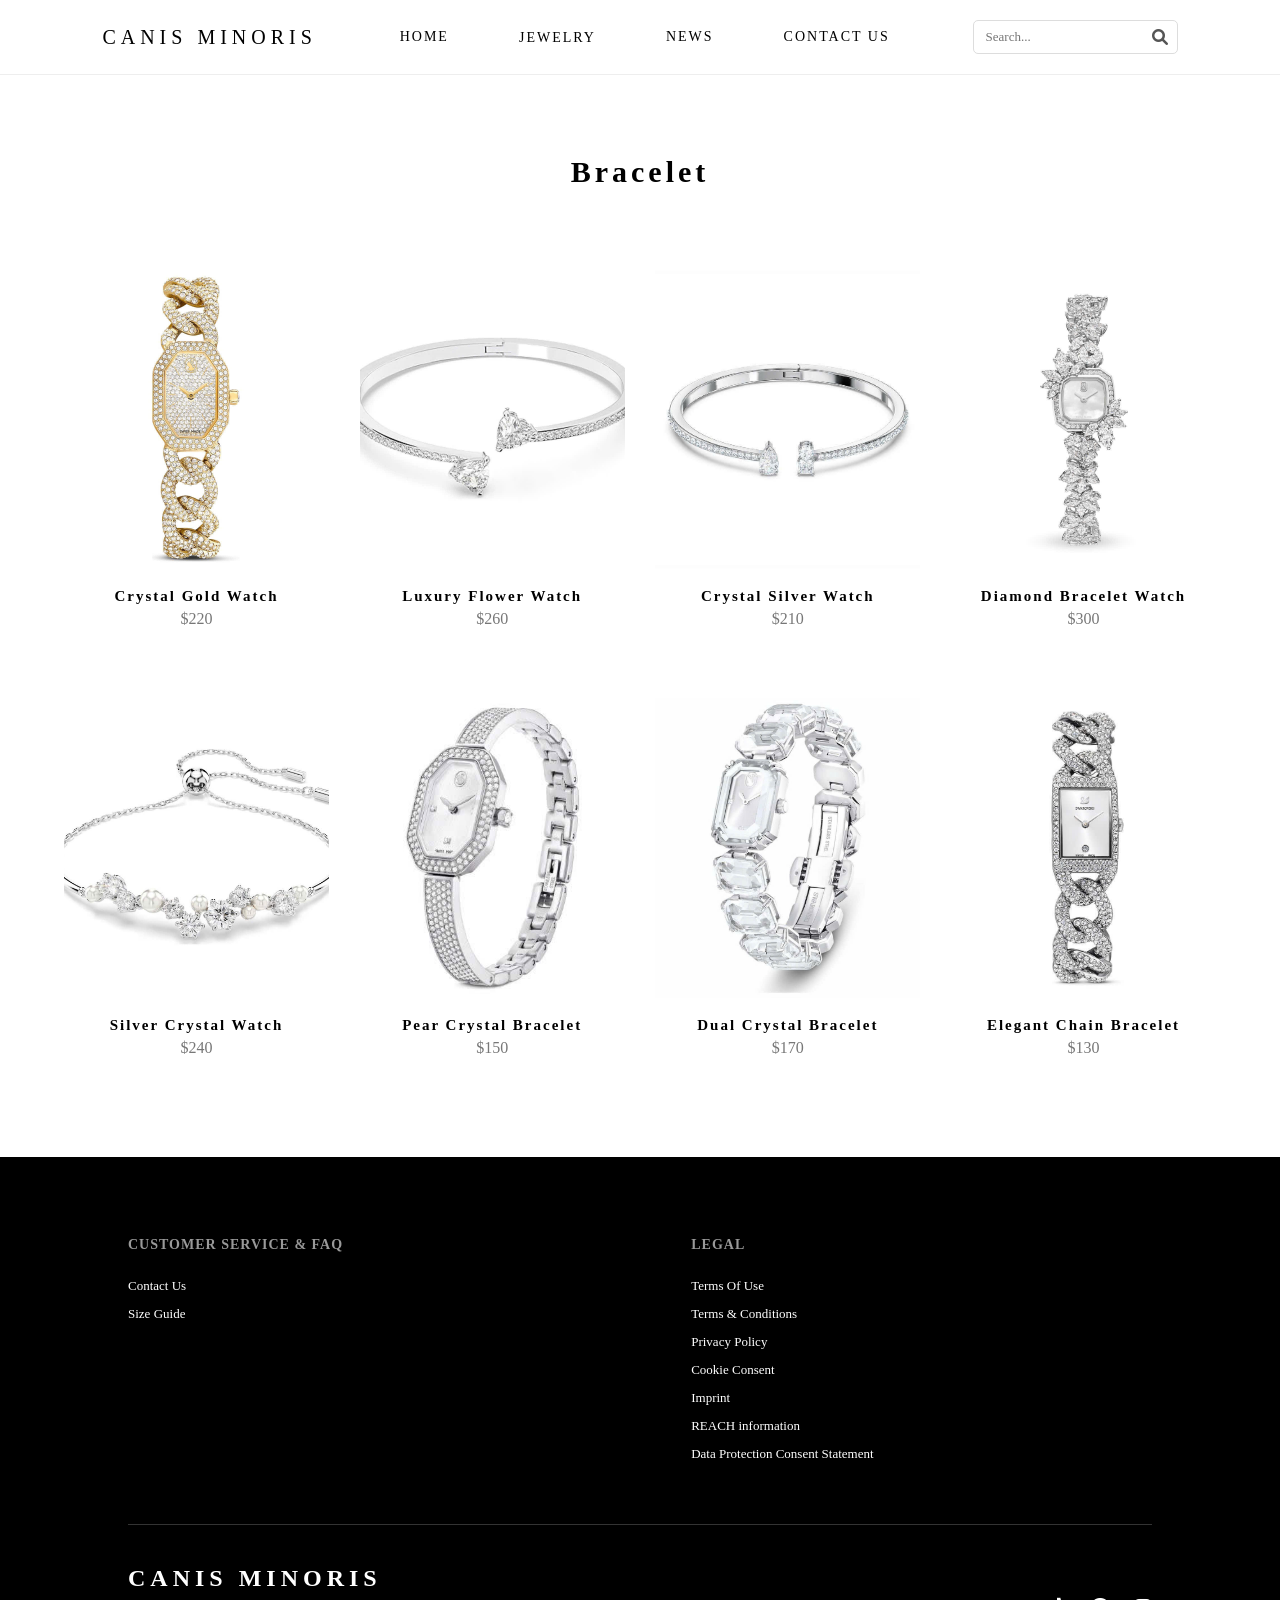
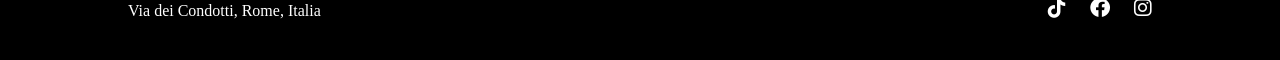
<file: bracelet.html>
<!DOCTYPE html>
<html lang="vi">

<head>
    <meta charset="UTF-8">
    <meta name="viewport" content="width=device-width, initial-scale=1.0">
    <title>CANIS MINORIS | Jewelry</title>
    <link rel="stylesheet" href="./style-Jewelry.css">
    <link rel="stylesheet" href="https://cdnjs.cloudflare.com/ajax/libs/font-awesome/6.0.0/css/all.min.css">
</head>

<body>
     <header class="main-header">
        <div class="header-left">
            <h2 class="logo">CANIS MINORIS</h2>
        </div>
        <nav class="nav-menu">
            <a href="./index.html">Home</a>
            <div class="dropdown">
                <a href="./Jewelry.html">Jewelry</a>
                <div class="dropdown-menu">
                    <a href="./bracelet.html">Bracelet</a>
                    <a href="./necllace.html">Necklace</a>
                    <a href="./Ring.html">Ring</a>
                </div>
            </div>
            <a href="./new.html">News</a>
            <a href="./contact.html">Contact Us</a>
        </nav>
        <div class="header-right">
            <div class="search-box">
                <input type="text" placeholder="Search...">
                <i class="fas fa-search"></i>
            </div>
        </div>
    </header>
    <h2 class="title">Bracelet</h2>
 <section class="jewelry-container">

    <div class="product-row">

        <div class="product-card">
            <img src="./img/z7594678835296_ef13cc32d21f03f82019ae511ac58444.jpg" alt="">
            <h3>Crystal Gold Watch</h3>
            <p>$220</p>
        </div>

        <div class="product-card">
            <img src="./img/z7594678836296_8fbd63695e7d6464b03634175475fb28.jpg" alt="">
            <h3>Luxury Flower Watch</h3>
            <p>$260</p>
        </div>

        <div class="product-card">
            <img src="./img/z7594678839027_f5f18ec6fa65a0fa7f847e3aa6ab530c.jpg" alt="">
            <h3>Crystal Silver Watch</h3>
            <p>$210</p>
        </div>

        <div class="product-card">
            <img src="./img/z7594678842558_7d6fb56edd2be2ee9253c2019ae72cee.jpg" alt="">
            <h3>Diamond Bracelet Watch</h3>
            <p>$300</p>
        </div>

    </div>


    <div class="product-row">

        <div class="product-card">
            <img src="./img/z7594678846023_f1314980e9f092ab97d605ea4bca70da.jpg" alt="">
            <h3>Silver Crystal Watch</h3>
            <p>$240</p>
        </div>

        <div class="product-card">
            <img src="./img/z7594678846799_22027399638444187ae879114bbbeb16.jpg" alt="">
            <h3>Pear Crystal Bracelet</h3>
            <p>$150</p>
        </div>

        <div class="product-card">
            <img src="./img/z7594678851980_d589f4bdb1ae971f14a11a82d1948835.jpg" alt="">
            <h3>Dual Crystal Bracelet</h3>
            <p>$170</p>
        </div>

        <div class="product-card">
            <img src="./img/z7594678855990_ea05550c88b7e01ebb12b57e7caeafd4.jpg" alt="">
            <h3>Elegant Chain Bracelet</h3>
            <p>$130</p>
        </div>

    </div>

</section>
    
  <footer class="main-footer">
    <div class="footer-columns">
      <div class="footer-col">
        <h4>Customer Service & FAQ</h4>
        <ul>
          <li><a href="#">Contact Us</a></li>
          <li><a href="#">Size Guide</a></li>
        </ul>
      </div>
      <div class="footer-col">
        <h4>Legal</h4>
        <ul>
          <li>Terms Of Use</li>
          <li>Terms & Conditions</li>
          <li>Privacy Policy</li>
          <li>Cookie Consent</li>
          <li>Imprint</li>
          <li>REACH information</li>
          <li>Data Protection Consent Statement</li>
        </ul>
      </div>
    </div>

    <hr class="footer-divider">

    <div class="footer-bottom">
      <div class="footer-info">
        <h2 class="footer-logo">CANIS MINORIS</h2>
        <p>Via dei Condotti, Rome, Italia</p>
      </div>
      <div class="social-icons">
        <a href="#"><i class="fab fa-tiktok"></i></a>
        <a href="#"><i class="fab fa-facebook"></i></a>
        <a href="#"><i class="fab fa-instagram"></i></a>
      </div>
    </div>
  </footer>
</body>

</html>
</file>
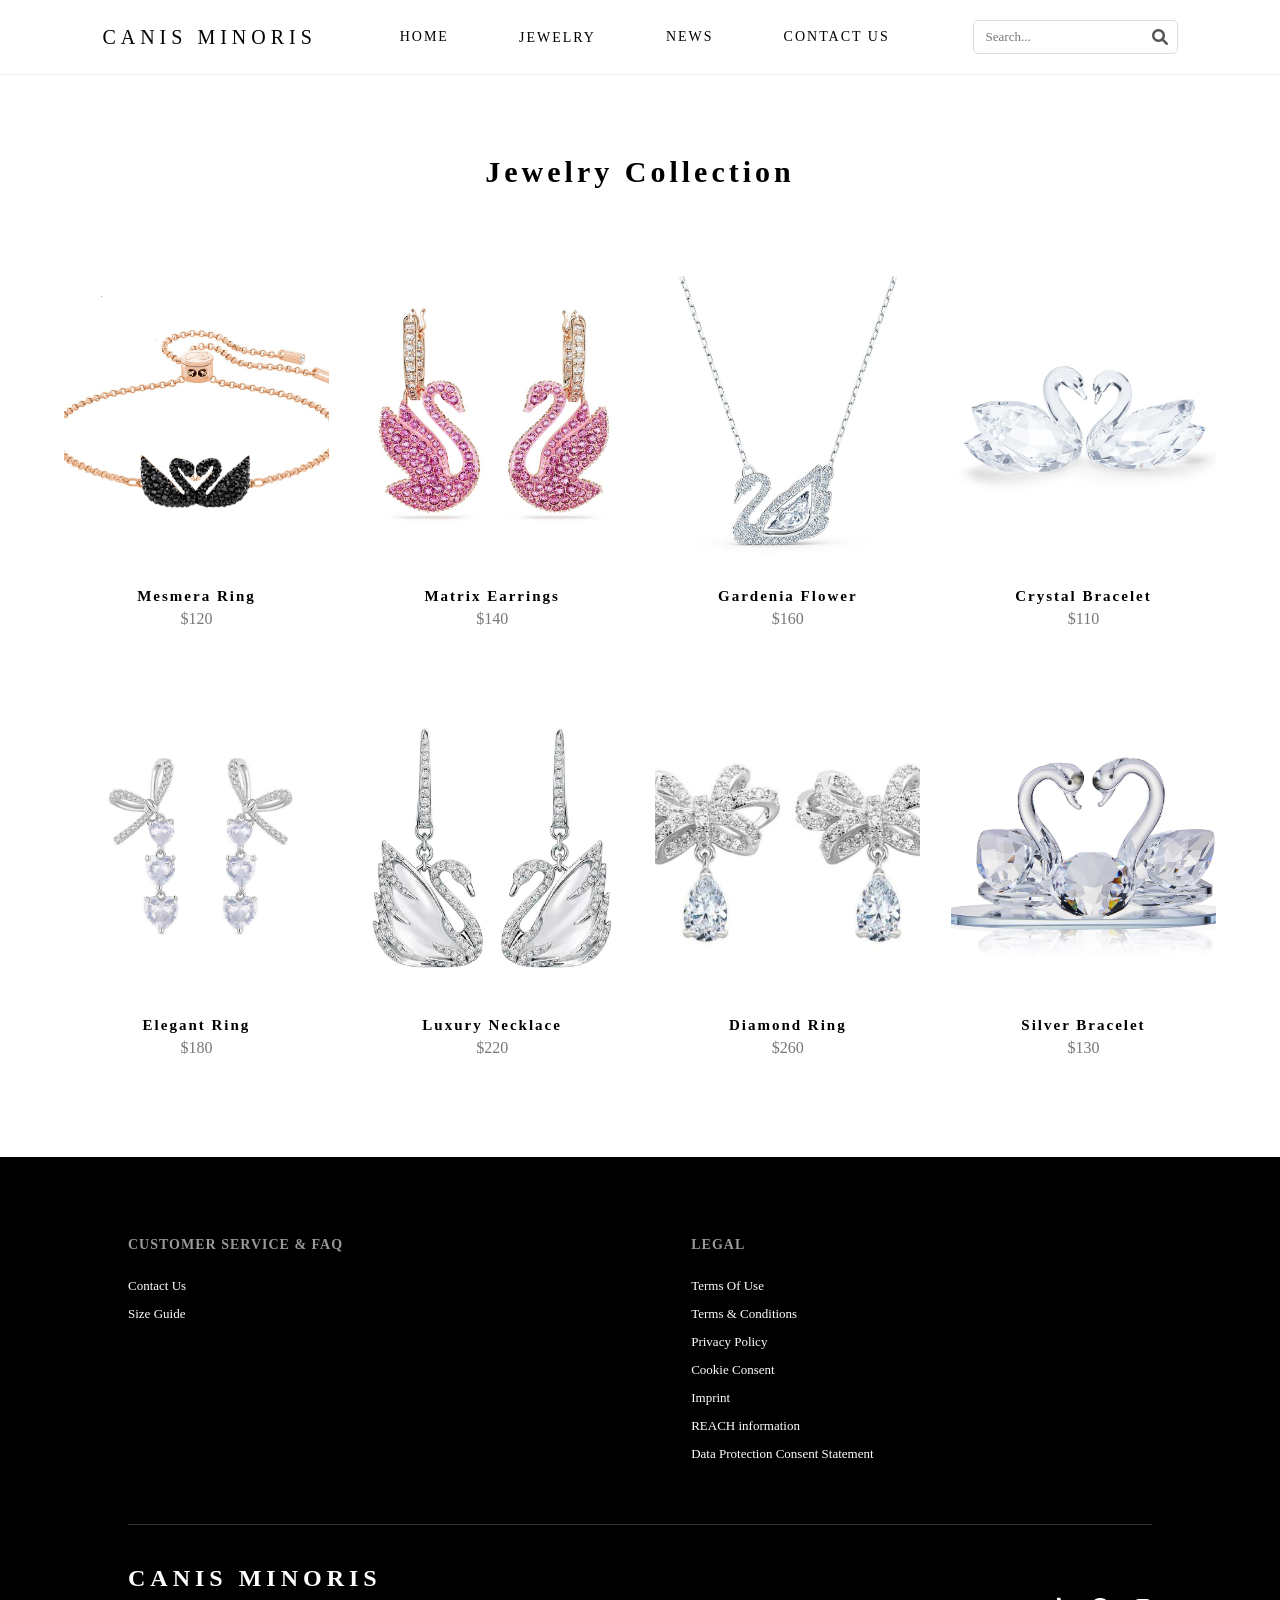
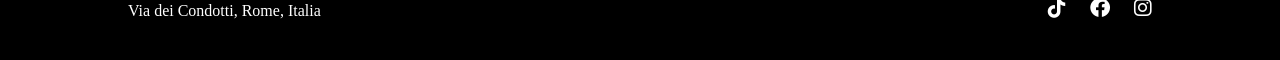
<file: Jewelry.html>
<!DOCTYPE html>
<html lang="vi">

<head>
    <meta charset="UTF-8">
    <meta name="viewport" content="width=device-width, initial-scale=1.0">
    <title>CANIS MINORIS | Jewelry</title>
    <link rel="stylesheet" href="./style-Jewelry.css">
    <link rel="stylesheet" href="https://cdnjs.cloudflare.com/ajax/libs/font-awesome/6.0.0/css/all.min.css">
</head>

<body>
     <header class="main-header">
        <div class="header-left">
            <h2 class="logo">CANIS MINORIS</h2>
        </div>
        <nav class="nav-menu">
            <a href="./index.html">Home</a>
            <div class="dropdown">
                <a href="./Jewelry.html">Jewelry</a>
                <div class="dropdown-menu">
                    <a href="./Jewelry.html?type=bracelet">Bracelet</a>
                    <a href="./Jewelry.html?type=necklace">Necklace</a>
                    <a href="./Jewelry.html?type=ring">Ring</a>
                </div>
            </div>
            <a href="./new.html">News</a>
            <a href="./contact.html">Contact Us</a>
        </nav>
        <div class="header-right">
            <div class="search-box">
                <input type="text" placeholder="Search...">
                <i class="fas fa-search"></i>
            </div>
        </div>
    </header>
    <h2 class="title">Jewelry Collection</h2>
    <section class="jewelry-container">
        <div class="product-row">
            <div class="product-card">
                <img src="./img/5344132-1.jpg">
                <h3>Mesmera Ring</h3>
                <p>$120</p>
            </div>

            <div class="product-card">
                <img src="./img/pinkcc.jpg">
                <h3>Matrix Earrings</h3>
                <p>$140</p>
            </div>

            <div class="product-card">
                <img src="./img/z7594543486938_8c3ffe2a0e37b22d331d2a7c484cdb8f.jpg">
                <h3>Gardenia Flower</h3>
                <p>$160</p>
            </div>

            <div class="product-card">
                <img src="./img/Swarovski-8211-Swan-Couple_1694893111.jpg">
                <h3>Crystal Bracelet</h3>
                <p>$110</p>
            </div>

        </div>

        <div class="product-row">

            <div class="product-card">
                <img src="./img/z7594543503683_a88e2a526aa686e9ae8c69bdf4622ef5.jpg">
                <h3>Elegant Ring</h3>
                <p>$180</p>
            </div>

            <div class="product-card">
                <img src="./img/z7594543507641_916528703d45bcb86339b73130d7551c.jpg">
                <h3>Luxury Necklace</h3>
                <p>$220</p>
            </div>

            <div class="product-card">
                <img src="./img/z7594543511026_4ad1cb18f7e31b45983b7fc40cf5c329.jpg">
                <h3>Diamond Ring</h3>
                <p>$260</p>
            </div>

            <div class="product-card">
                <img src="./img/71Z30BFUCVL.jpg">
                <h3>Silver Bracelet</h3>
                <p>$130</p>
            </div>

        </div>
    </section>
    
  <footer class="main-footer">
    <div class="footer-columns">
      <div class="footer-col">
        <h4>Customer Service & FAQ</h4>
        <ul>
          <li><a href="#">Contact Us</a></li>
          <li><a href="#">Size Guide</a></li>
        </ul>
      </div>
      <div class="footer-col">
        <h4>Legal</h4>
        <ul>
          <li>Terms Of Use</li>
          <li>Terms & Conditions</li>
          <li>Privacy Policy</li>
          <li>Cookie Consent</li>
          <li>Imprint</li>
          <li>REACH information</li>
          <li>Data Protection Consent Statement</li>
        </ul>
      </div>
    </div>

    <hr class="footer-divider">

    <div class="footer-bottom">
      <div class="footer-info">
        <h2 class="footer-logo">CANIS MINORIS</h2>
        <p>Via dei Condotti, Rome, Italia</p>
      </div>
      <div class="social-icons">
        <a href="#"><i class="fab fa-tiktok"></i></a>
        <a href="#"><i class="fab fa-facebook"></i></a>
        <a href="#"><i class="fab fa-instagram"></i></a>
      </div>
    </div>
  </footer>
</body>

</html>
</file>
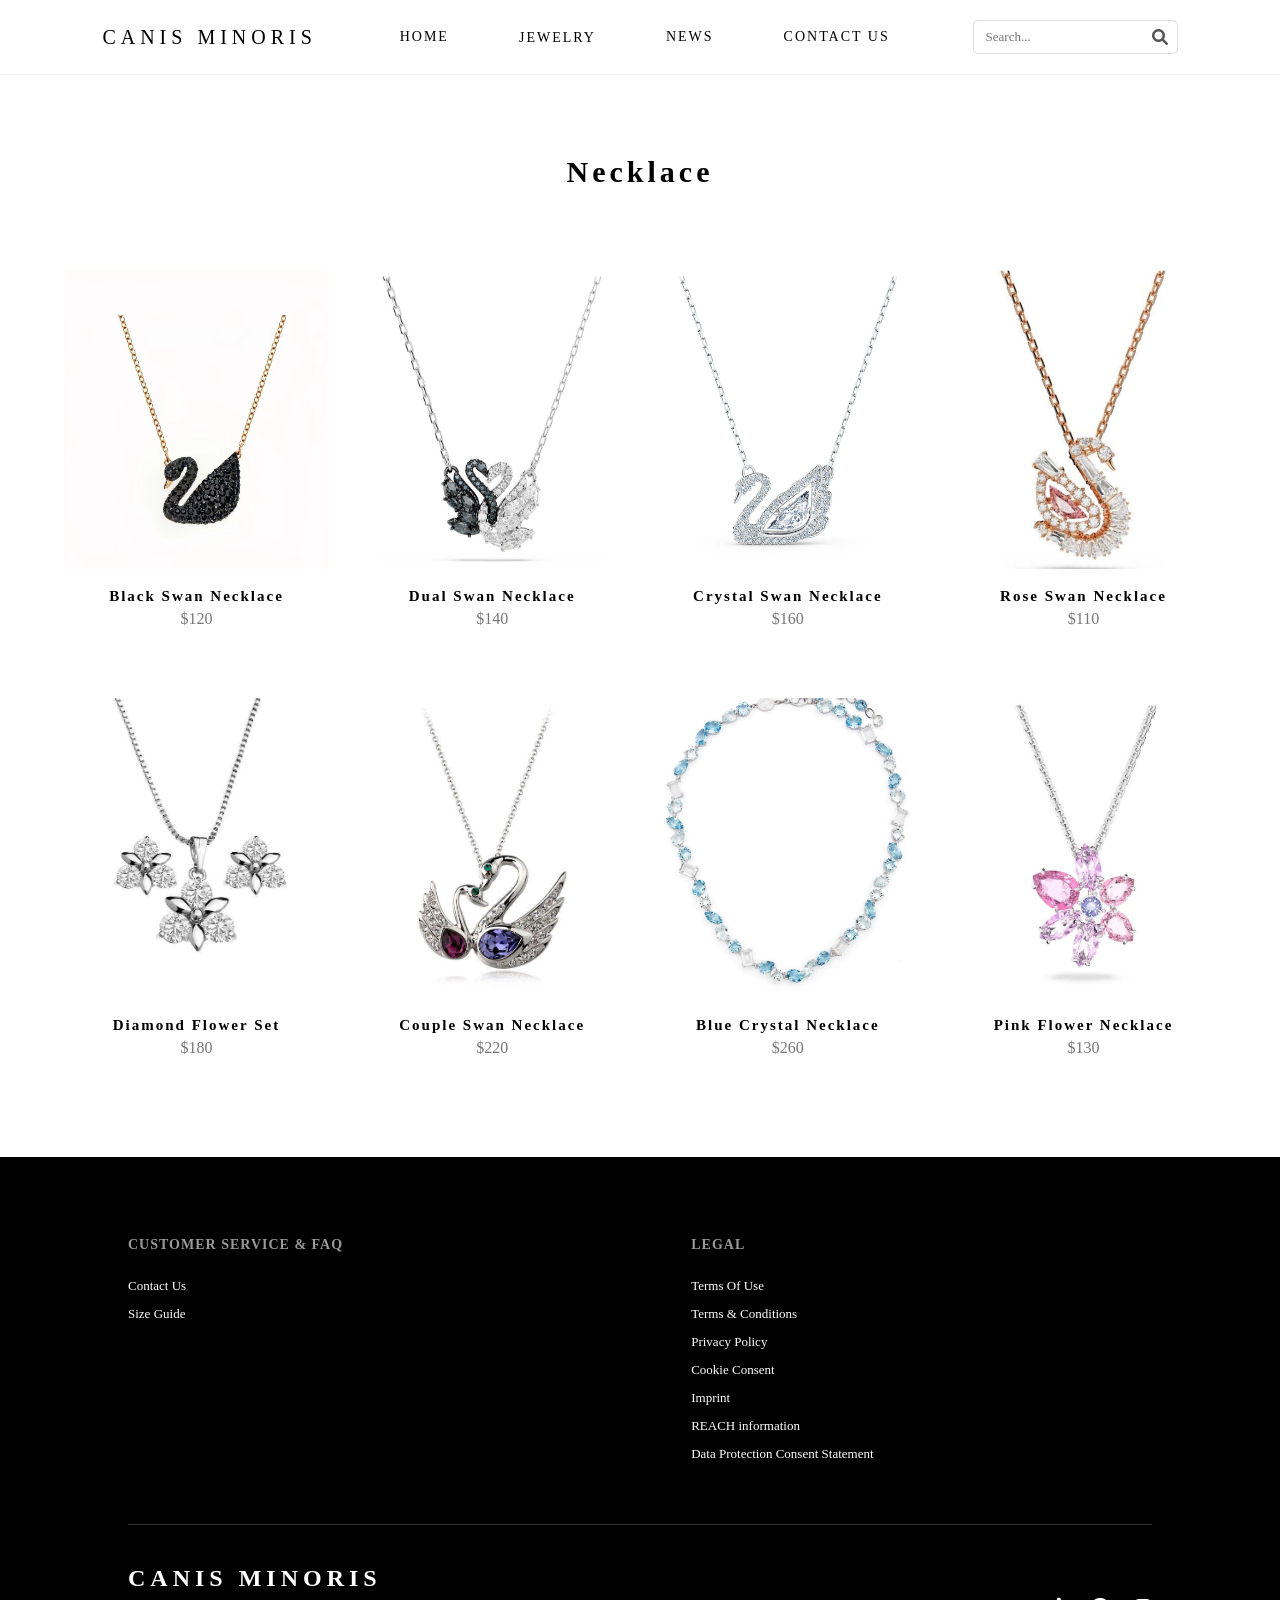
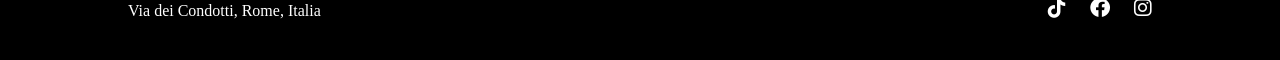
<file: necllace.html>
<!DOCTYPE html>
<html lang="vi">

<head>
    <meta charset="UTF-8">
    <meta name="viewport" content="width=device-width, initial-scale=1.0">
    <title>CANIS MINORIS | Jewelry</title>
    <link rel="stylesheet" href="./style-Jewelry.css">
    <link rel="stylesheet" href="https://cdnjs.cloudflare.com/ajax/libs/font-awesome/6.0.0/css/all.min.css">
</head>

<body>
     <header class="main-header">
        <div class="header-left">
            <h2 class="logo">CANIS MINORIS</h2>
        </div>
        <nav class="nav-menu">
            <a href="./index.html">Home</a>
            <div class="dropdown">
                <a href="./Jewelry.html">Jewelry</a>
                <div class="dropdown-menu">
                     <a href="./bracelet.html">Bracelet</a>
                    <a href="./necllace.html">Necklace</a>
                    <a href="./Ring.html">Ring</a>
                </div>
            </div>
            <a href="./new.html">News</a>
            <a href="./contact.html">Contact Us</a>
        </nav>
        <div class="header-right">
            <div class="search-box">
                <input type="text" placeholder="Search...">
                <i class="fas fa-search"></i>
            </div>
        </div>
    </header>
    <h2 class="title">Necklace</h2>
  <section class="jewelry-container">
    <div class="product-row">
        <div class="product-card">
            <img src="./img/45b242c8304048779f849e4a2204ef9c.webp">
            <h3>Black Swan Necklace</h3>
            <p>$120</p>
        </div>

        <div class="product-card">
            <img src="./img/5705721_png.webp">
            <h3>Dual Swan Necklace</h3>
            <p>$140</p>
        </div>

        <div class="product-card">
            <img src="./img/z7594543486938_8c3ffe2a0e37b22d331d2a7c484cdb8f.jpg">
            <h3>Crystal Swan Necklace</h3>
            <p>$160</p>
        </div>

        <div class="product-card">
            <img src="./img/z7594651932846_4f01f3fcf9a4e99120245856b248e062.jpg">
            <h3>Rose Swan Necklace</h3>
            <p>$110</p>
        </div>
    </div>

    <div class="product-row">
        <div class="product-card">
            <img src="./img/z7594651944888_147fe2e74daa9f2dfbcad3502bb0d443.jpg">
            <h3>Diamond Flower Set</h3>
            <p>$180</p>
        </div>

        <div class="product-card">
            <img src="./img/z7594651967767_ea7fed32396bfb2a85bd16c4a9c8e9ea.jpg">
            <h3>Couple Swan Necklace</h3>
            <p>$220</p>
        </div>

        <div class="product-card">
            <img src="./img/z7594657067417_601f7ab69834649db71375b4df900d3b.jpg">
            <h3>Blue Crystal Necklace</h3>
            <p>$260</p>
        </div>

        <div class="product-card">
            <img src="./img/z7594662644010_4be35bb72507536d7ea98f8faf8b1559.jpg">
            <h3>Pink Flower Necklace</h3>
            <p>$130</p>
        </div>
    </div>
</section>
    
  <footer class="main-footer">
    <div class="footer-columns">
      <div class="footer-col">
        <h4>Customer Service & FAQ</h4>
        <ul>
          <li><a href="#">Contact Us</a></li>
          <li><a href="#">Size Guide</a></li>
        </ul>
      </div>
      <div class="footer-col">
        <h4>Legal</h4>
        <ul>
          <li>Terms Of Use</li>
          <li>Terms & Conditions</li>
          <li>Privacy Policy</li>
          <li>Cookie Consent</li>
          <li>Imprint</li>
          <li>REACH information</li>
          <li>Data Protection Consent Statement</li>
        </ul>
      </div>
    </div>

    <hr class="footer-divider">

    <div class="footer-bottom">
      <div class="footer-info">
        <h2 class="footer-logo">CANIS MINORIS</h2>
        <p>Via dei Condotti, Rome, Italia</p>
      </div>
      <div class="social-icons">
        <a href="#"><i class="fab fa-tiktok"></i></a>
        <a href="#"><i class="fab fa-facebook"></i></a>
        <a href="#"><i class="fab fa-instagram"></i></a>
      </div>
    </div>
  </footer>
</body>

</html>
</file>
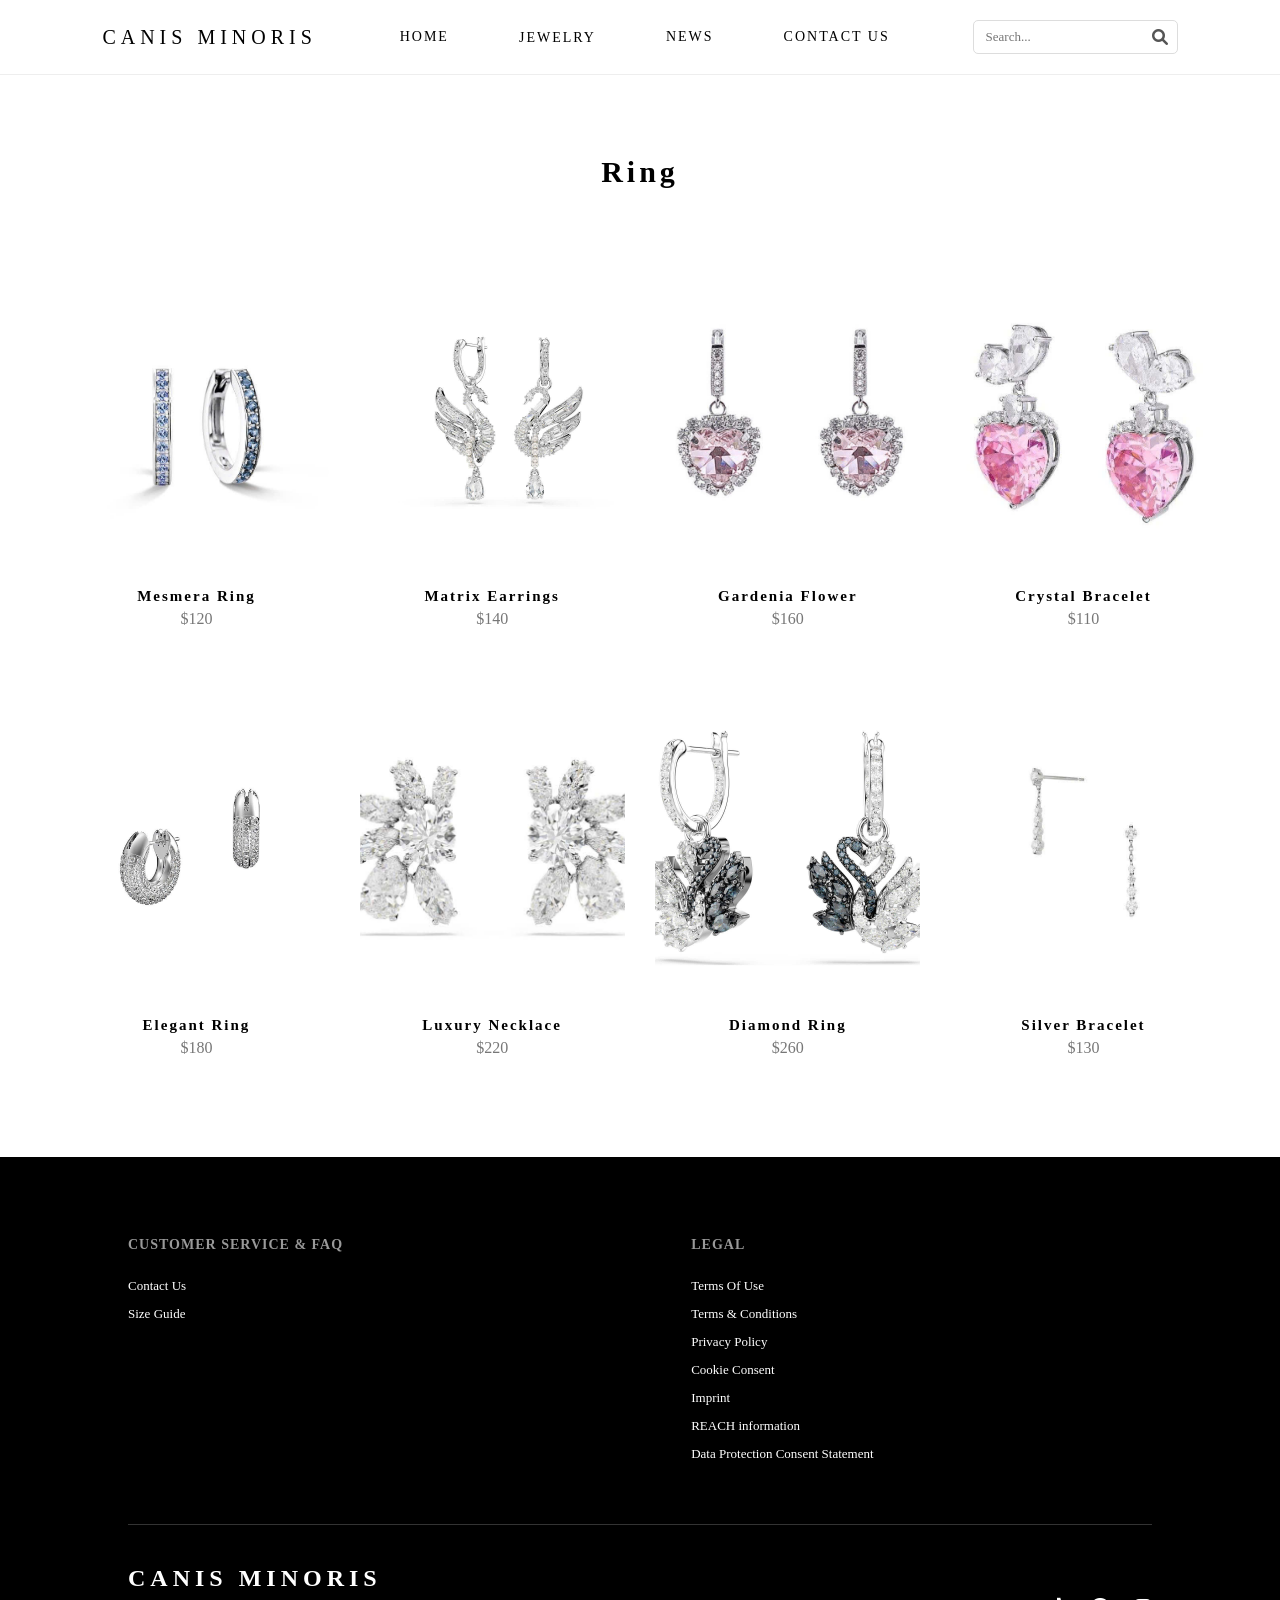
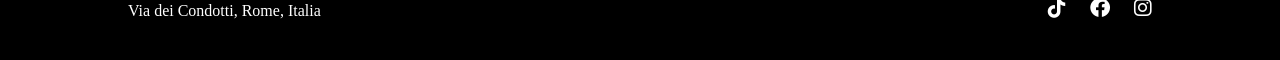
<file: Ring.html>
<!DOCTYPE html>
<html lang="vi">

<head>
    <meta charset="UTF-8">
    <meta name="viewport" content="width=device-width, initial-scale=1.0">
    <title>CANIS MINORIS | Jewelry</title>
    <link rel="stylesheet" href="./style-Jewelry.css">
    <link rel="stylesheet" href="https://cdnjs.cloudflare.com/ajax/libs/font-awesome/6.0.0/css/all.min.css">
</head>

<body>
     <header class="main-header">
        <div class="header-left">
            <h2 class="logo">CANIS MINORIS</h2>
        </div>
        <nav class="nav-menu">
            <a href="./index.html">Home</a>
            <div class="dropdown">
                <a href="./Jewelry.html">Jewelry</a>
                <div class="dropdown-menu">
                 <a href="./bracelet.html">Bracelet</a>
                    <a href="./necllace.html">Necklace</a>
                    <a href="./Ring.html">Ring</a>
                </div>
            </div>
            <a href="./new.html">News</a>
            <a href="./contact.html">Contact Us</a>
        </nav>
        <div class="header-right">
            <div class="search-box">
                <input type="text" placeholder="Search...">
                <i class="fas fa-search"></i>
            </div>
        </div>
    </header>
    <h2 class="title">Ring</h2>
   <section class="jewelry-container">
    <div class="product-row">
        <div class="product-card">
            <img src="./img/z7594651939810_793e530bf5741f70950cf216077fcfb7.jpg">
            <h3>Mesmera Ring</h3>
            <p>$120</p>
        </div>

        <div class="product-card">
            <img src="./img/z7594651949096_47cd23112950fee47464e7302a9bed47.jpg">
            <h3>Matrix Earrings</h3>
            <p>$140</p>
        </div>

        <div class="product-card">
            <img src="./img/z7594651962294_1a37e15e5a0e94fd177220ab38df534e.jpg">
            <h3>Gardenia Flower</h3>
            <p>$160</p>
        </div>

        <div class="product-card">
            <img src="./img/z7594651965462_a7572adf5942df736fba9fdf30880ddc.jpg">
            <h3>Crystal Bracelet</h3>
            <p>$110</p>
        </div>
    </div>

    <div class="product-row">

        <div class="product-card">
            <img src="./img/z7594651968664_d03ac94f0f490ad759ae2d852df03723.jpg">
            <h3>Elegant Ring</h3>
            <p>$180</p>
        </div>

        <div class="product-card">
            <img src="./img/z7594662643022_4f9dd20477c59714f6b76f9b54536e49.jpg">
            <h3>Luxury Necklace</h3>
            <p>$220</p>
        </div>

        <div class="product-card">
            <img src="./img/z7594654307071_12d1b91f1650e6cd9a1757dab13d3ed7.jpg">
            <h3>Diamond Ring</h3>
            <p>$260</p>
        </div>

        <div class="product-card">
            <img src="./img/z7594651973485_1af464e4f3f9c3cb7938cbb0e0f7cd18.jpg">
            <h3>Silver Bracelet</h3>
            <p>$130</p>
        </div>

    </div>
</section>
    
  <footer class="main-footer">
    <div class="footer-columns">
      <div class="footer-col">
        <h4>Customer Service & FAQ</h4>
        <ul>
          <li><a href="#">Contact Us</a></li>
          <li><a href="#">Size Guide</a></li>
        </ul>
      </div>
      <div class="footer-col">
        <h4>Legal</h4>
        <ul>
          <li>Terms Of Use</li>
          <li>Terms & Conditions</li>
          <li>Privacy Policy</li>
          <li>Cookie Consent</li>
          <li>Imprint</li>
          <li>REACH information</li>
          <li>Data Protection Consent Statement</li>
        </ul>
      </div>
    </div>

    <hr class="footer-divider">

    <div class="footer-bottom">
      <div class="footer-info">
        <h2 class="footer-logo">CANIS MINORIS</h2>
        <p>Via dei Condotti, Rome, Italia</p>
      </div>
      <div class="social-icons">
        <a href="#"><i class="fab fa-tiktok"></i></a>
        <a href="#"><i class="fab fa-facebook"></i></a>
        <a href="#"><i class="fab fa-instagram"></i></a>
      </div>
    </div>
  </footer>
</body>

</html>
</file>
<file: style-Jewelry.css>
* {
      margin: 0;
      padding: 0;
      box-sizing: border-box;
      font-family: 'Times New Roman', Times, serif;
  }

  .nav-menu {
      display: flex;
      align-items: center;
      gap: 30px;
  }

  .nav-menu a {
      text-decoration: none;
      color: black;
      font-size: 16px;
      letter-spacing: 2px;
  }

  .dropdown {
      position: relative;
  }

  .dropdown-menu {
      position: absolute;
      top: 35px;
      left: 50%;
      transform: translateX(-50%) translateY(10px);
height: 135px;
      background: white;
      border: 1px solid #eee;
      display: flex;
      flex-direction: column;
      width: 180px;

      opacity: 0;
      visibility: hidden;
      transition: 0.3s ease;
  }

  .dropdown-menu a {
      padding: 12px 0;
      font-size: 14px;
      text-align: center;
      position: relative;
  }

  .dropdown-menu a::after {
      content: "";
      position: absolute;
      left: 20%;
      bottom: 0;
      width: 0;
      height: 2px;
      background: black;
      transition: 0.3s;
  }

  .dropdown-menu a:hover {
      background: #f7f7f7;
  }

  .dropdown-menu a:hover::after {
      width: 60%;
  }

  .dropdown:hover .dropdown-menu {
      opacity: 1;
      visibility: visible;
      transform: translateX(-50%) translateY(0);
  }

  .hero-header {
      height: 40vh;
      display: flex;
      justify-content: center;
      align-items: center;
      background: url('https://images.unsplash.com/photo-1588444837495-c6cfaf50c821?q=80&w=1920') center/cover;
  }

  .logo-container {
      background: rgba(255, 255, 255, 0.4);
      padding: 30px 80px;
      backdrop-filter: blur(5px);
  }

  .logo-container h1 {
      font-size: 40px;
      letter-spacing: 10px;
      font-weight: 300;
  }


  .title {
      text-align: center;
      font-size: 30px;
      letter-spacing: 4px;
      margin: 80px 0;
  }

  .jewelry-container {
      width: 90%;
      margin: auto;
  }

  .product-row {
      display: flex;
      justify-content: space-between;
      margin-bottom: 50px;
  }

  .product-card {
      width: 23%;
      text-align: center;
      transition: 0.4s;
      cursor: pointer;
  }

  .product-card img {
      width: 100%;
      height: 300px;
      object-fit: cover;
  }

  .product-card h3 {
      margin-top: 15px;
      font-size: 15px;
      letter-spacing: 2px;
  }

  .product-card p {
      color: #777;
      margin: 5px 0 20px;
  }

  .product-card:hover {
      transform: translateY(-10px);
  }

  .main-footer {
      background: black;
      color: white;
      padding: 80px 10% 40px;
      margin-top: 80px;
  }

  .footer-columns {
      display: flex;
      justify-content: space-between;
      margin-bottom: 40px;
  }

  .footer-col ul {
      list-style: none;
  }

  .footer-col li {
      margin-bottom: 10px;
      font-size: 13px;
  }

  .footer-divider {
      border-top: 1px solid #333;
      margin: 40px 0;
  }

  .footer-bottom {
      display: flex;
      justify-content: space-between;
      align-items: center;
  }

  .social-icons a {
      color: white;
      margin-left: 20px;
      font-size: 20px;
  }

  .main-header {
      width: 100%;
      display: flex;
      justify-content: space-between;
      align-items: center;
      padding: 20px 8%;
      background: #fff;
      border-bottom: 1px solid #eee;
      position: sticky;
      top: 0;
      z-index: 1000;
  }

  .logo {
      font-size: 20px;
      letter-spacing: 5px;
      font-weight: 400;
  }

  .nav-menu a {
      margin: 0 20px;
      text-decoration: none;
      color: #000;
      font-size: 14px;
      letter-spacing: 2px;
      text-transform: uppercase;
      position: relative;
  }

  .nav-menu a::after {
      content: "";
      position: absolute;
      width: 0;
      height: 1px;
      background: black;
      left: 0;
      bottom: -5px;
      transition: 0.3s;
  }

  .nav-menu a:hover::after {
      width: 100%;
  }

  .header-right {
      display: flex;
      align-items: center;

  }

  .search-box {
      position: relative;

  }

  .search-box input {
      padding: 8px 35px 8px 12px;
      border: 1px solid #ddd;
      outline: none;
      font-size: 13px;
      border-radius: 5px;
  }

  .search-box i {
      position: absolute;
      right: 10px;
      top: 50%;
      transform: translateY(-50%);
      color: #555;
  }

  .hero-header {
      height: 100vh;
      display: flex;
      justify-content: center;
      align-items: center;
      background: url('https://images.unsplash.com/photo-1588444837495-c6cfaf50c821?q=80&w=1920') no-repeat center center fixed;
      background-size: cover;
  }

  .main-footer {
      background-color: #000;
      color: #fff;
      padding: 80px 10% 40px;
  }

  .footer-columns {
      display: flex;
      justify-content: space-between;
      flex-wrap: wrap;
      gap: 50px;
      margin-bottom: 50px;
  }

  .footer-col {
      width: 45%;
  }

  .footer-col h4 {
      font-size: 14px;
      margin-bottom: 25px;
      text-transform: uppercase;
      letter-spacing: 1px;
      color: #999;
  }

  .footer-col ul {
      list-style: none;
  }

  .footer-col ul li {
      font-size: 13px;
      margin-bottom: 12px;
      cursor: pointer;
  }

  .footer-col ul li a {
      color: #fff;
      text-decoration: none;
  }

  .footer-divider {
      border: 0;
      border-top: 1px solid #333;
      margin-bottom: 40px;
  }

  .footer-bottom {
      display: flex;
      justify-content: space-between;
      align-items: flex-end;
      flex-wrap: wrap;
  }

  .footer-logo {
      letter-spacing: 5px;
      margin-bottom: 10px;
  }

  .social-icons a {
      color: #fff;
      font-size: 20px;
      margin-left: 20px;
      transition: 0.3s;
  }

  .social-icons a:hover {
      color: #999;
  }

  .section-title {
      text-align: center;
      font-size: 32px;
      letter-spacing: 4px;
      margin: 80px 0 40px 0;
      font-weight: 400;
      text-transform: uppercase;
      position: relative;
  }

  .section-title::after {
      content: "";
      width: 60px;
      height: 2px;
      background: black;
      display: block;
      margin: 15px auto 0;
  }
</file>
